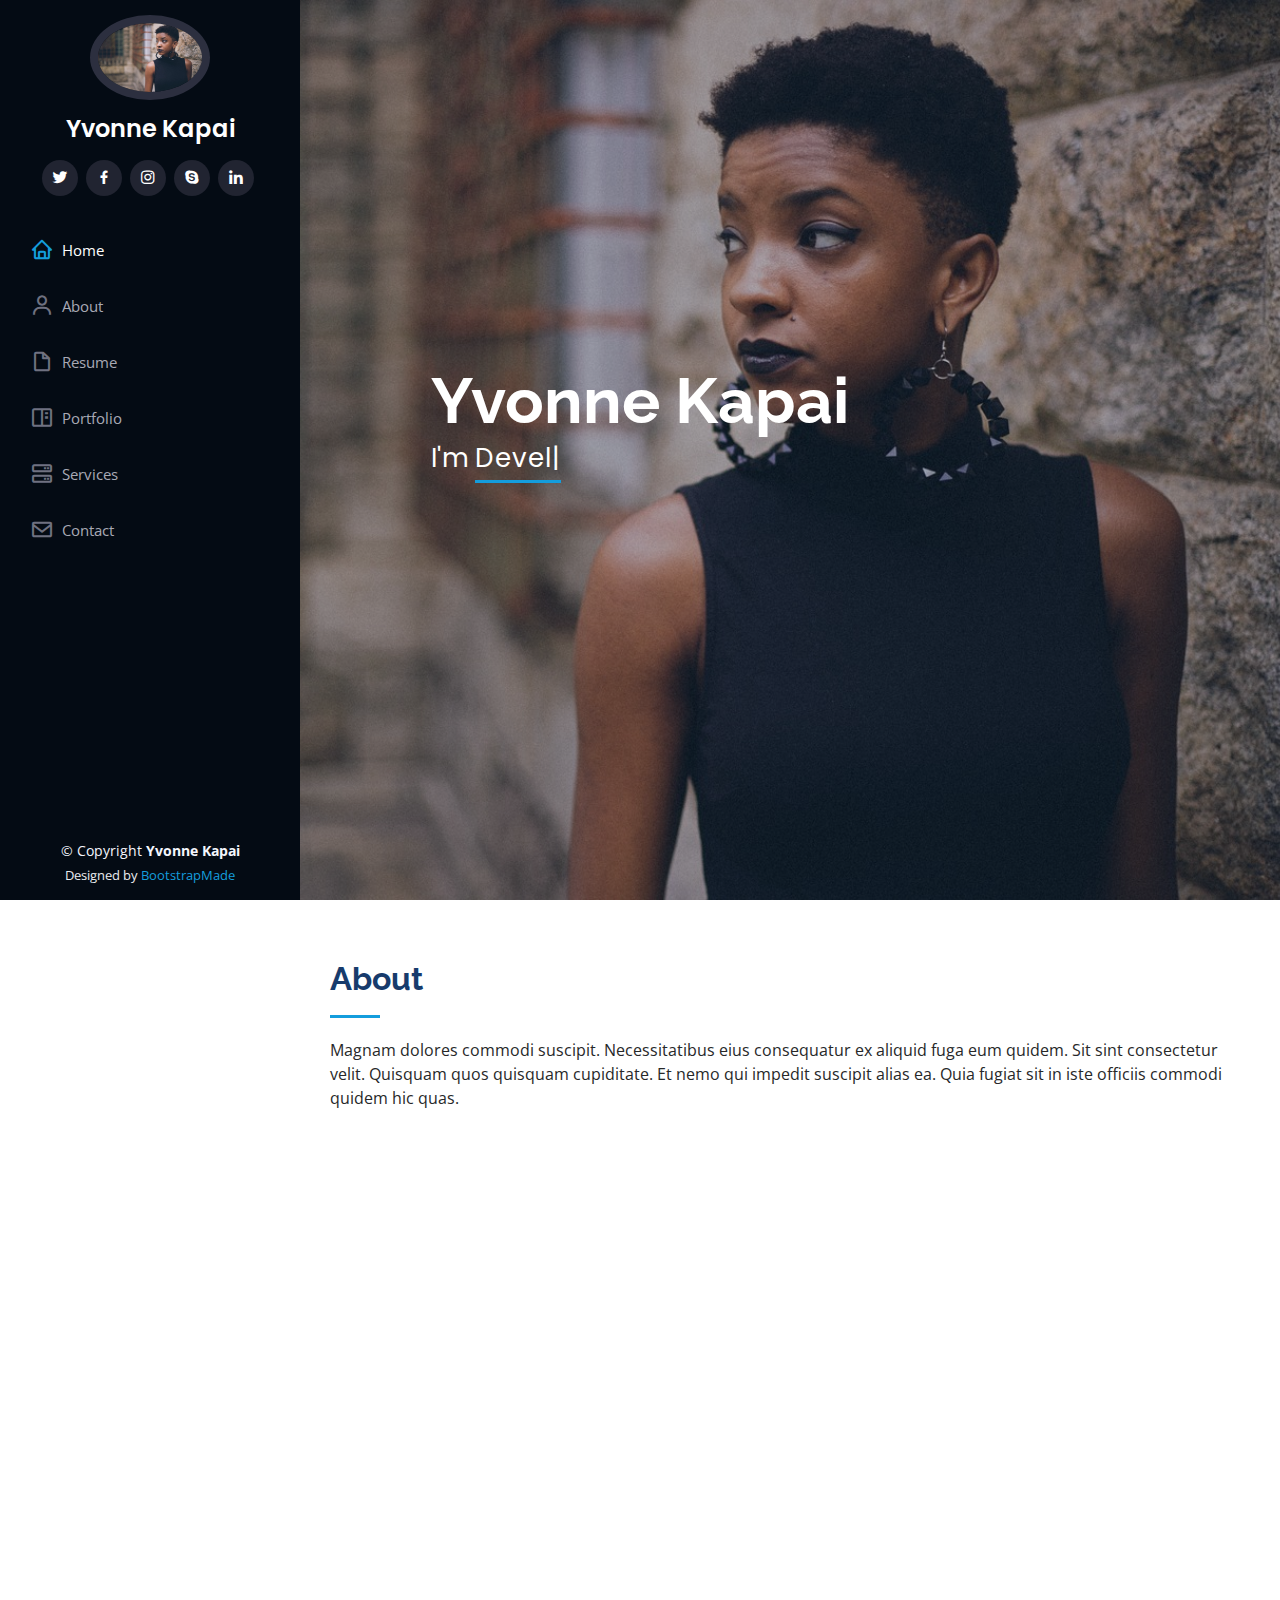
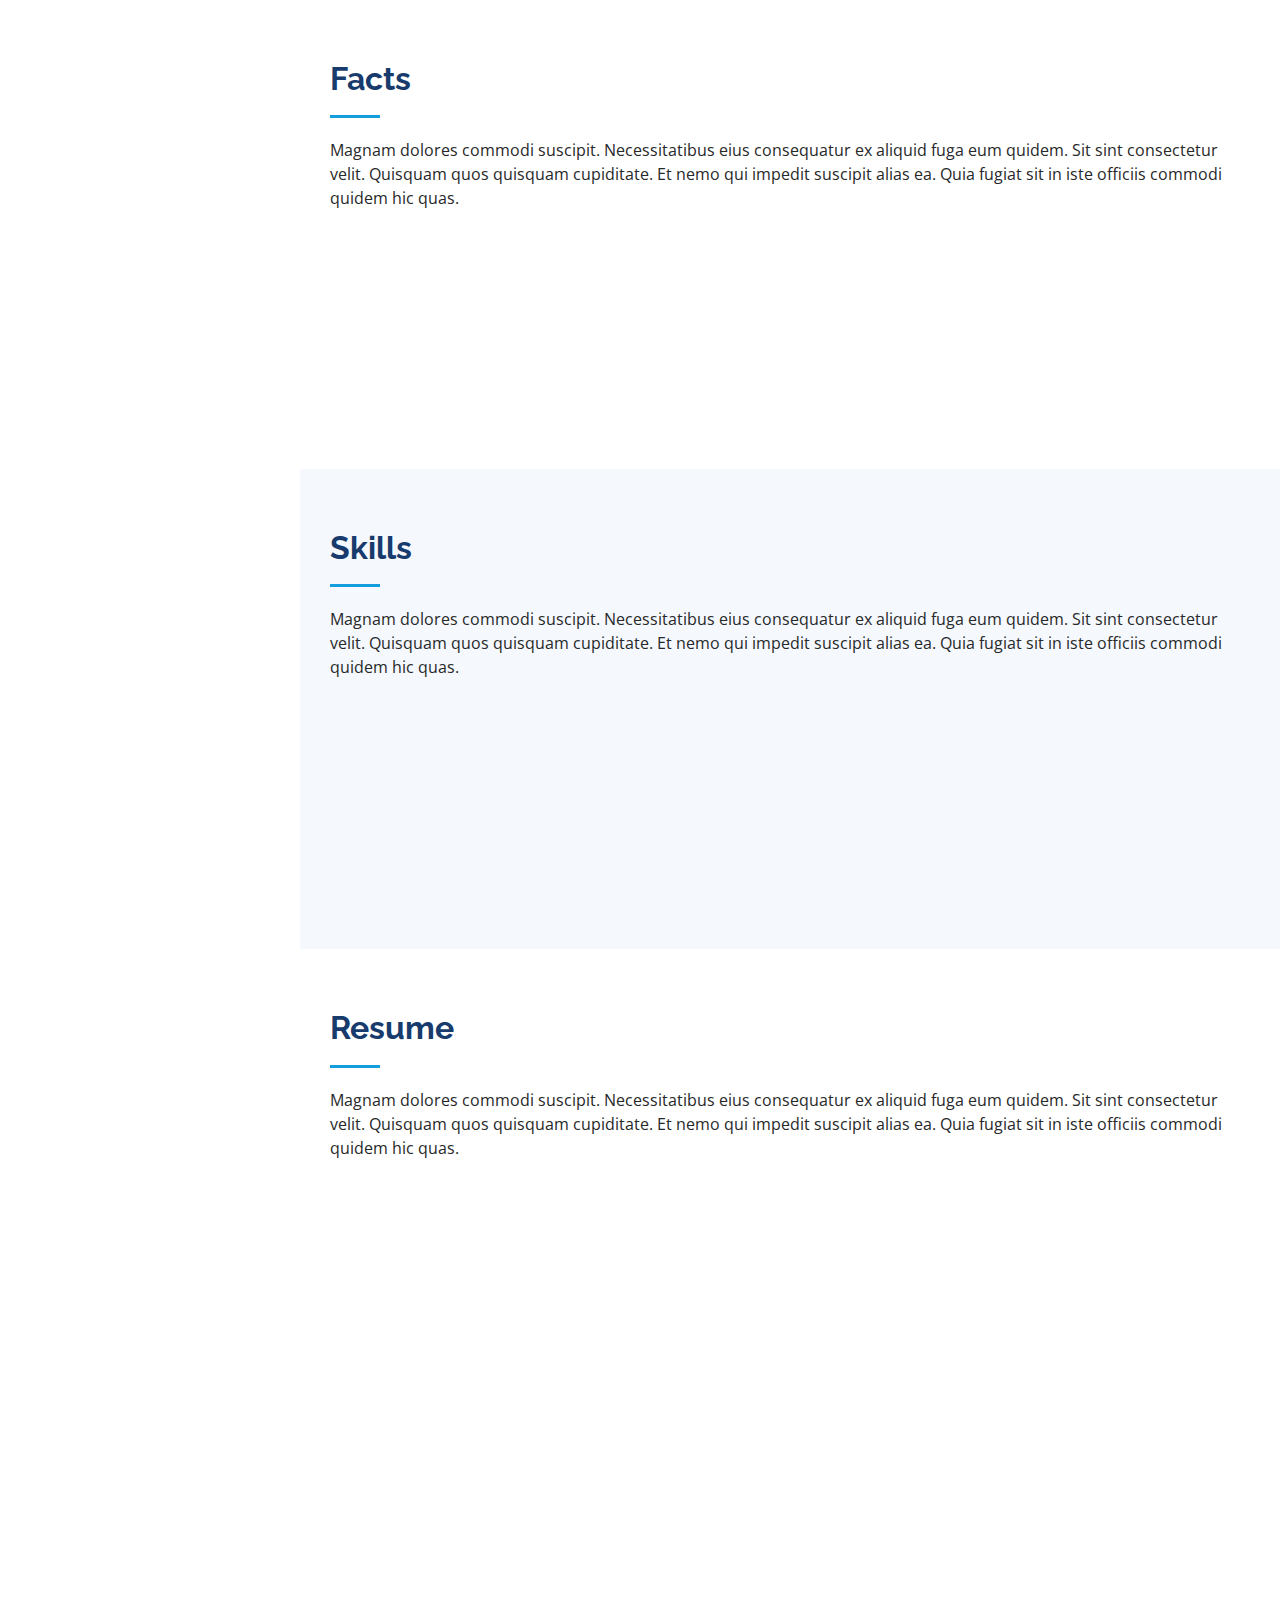
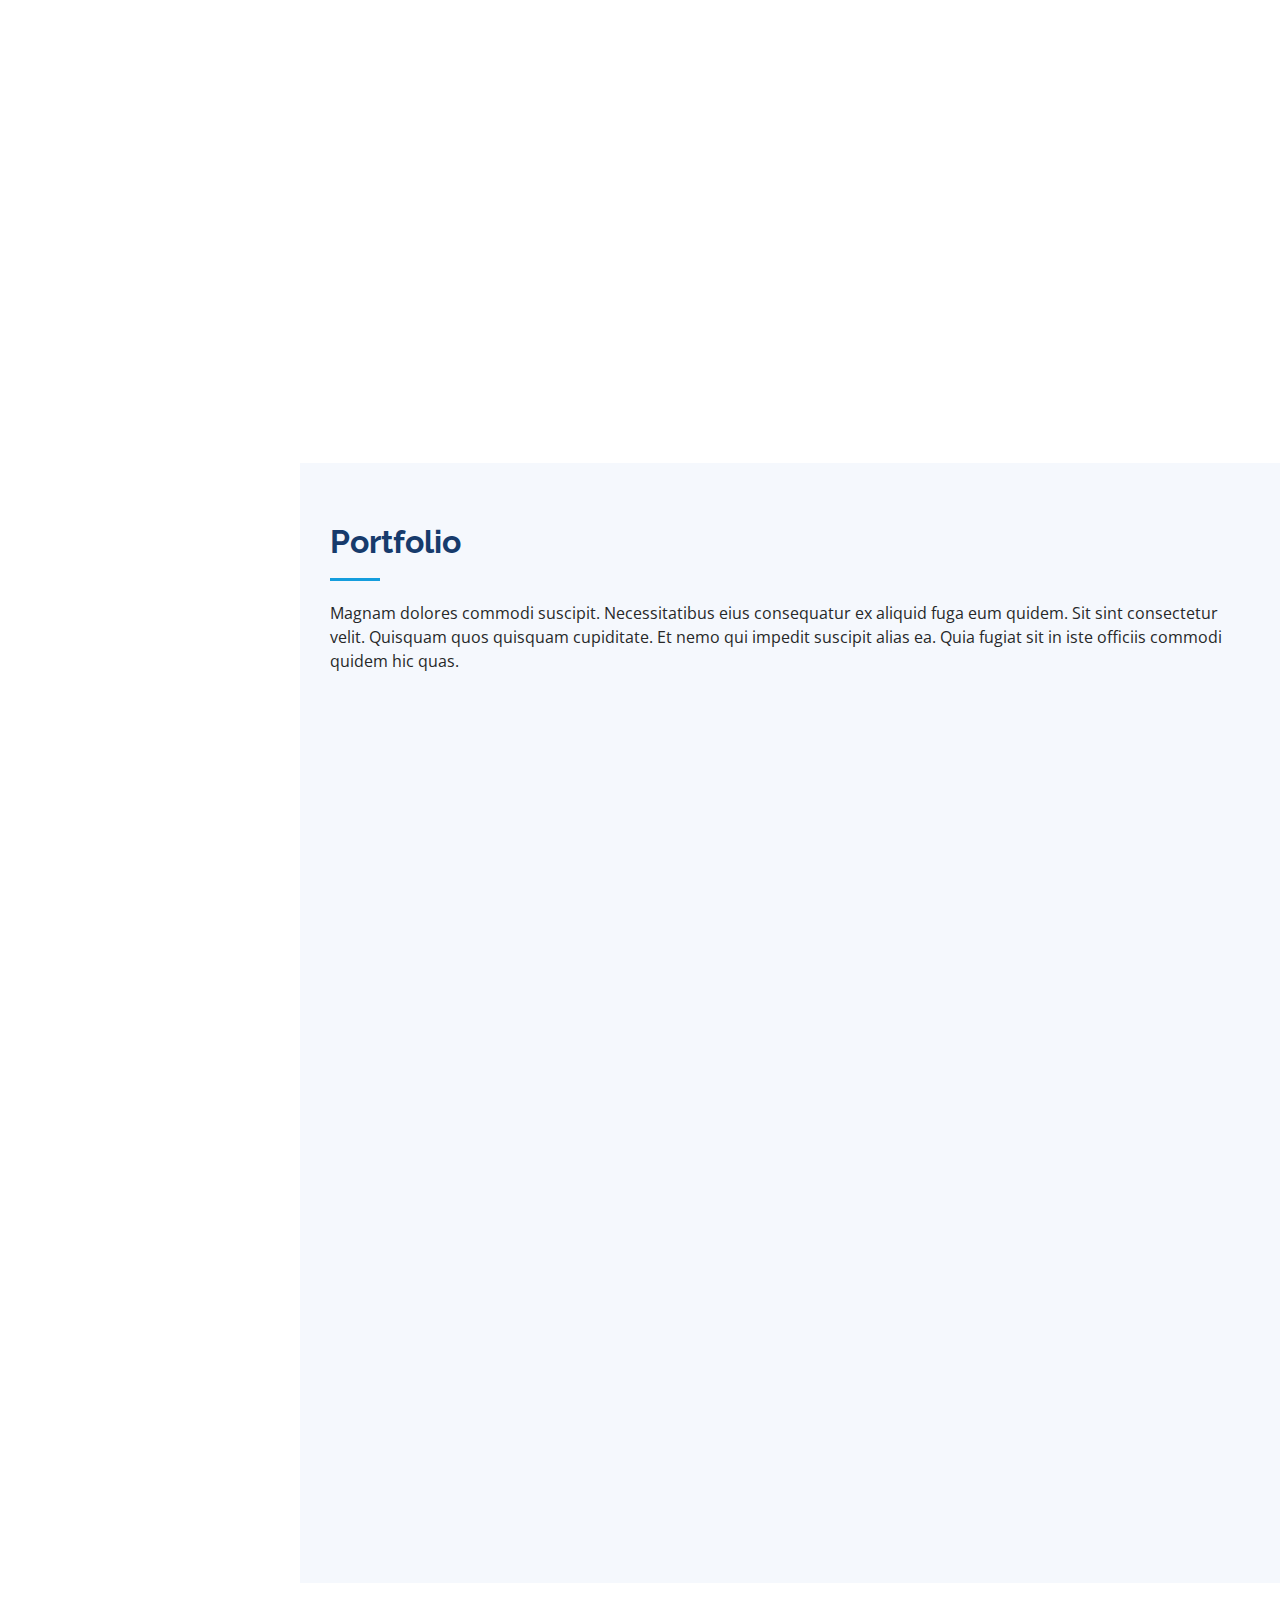
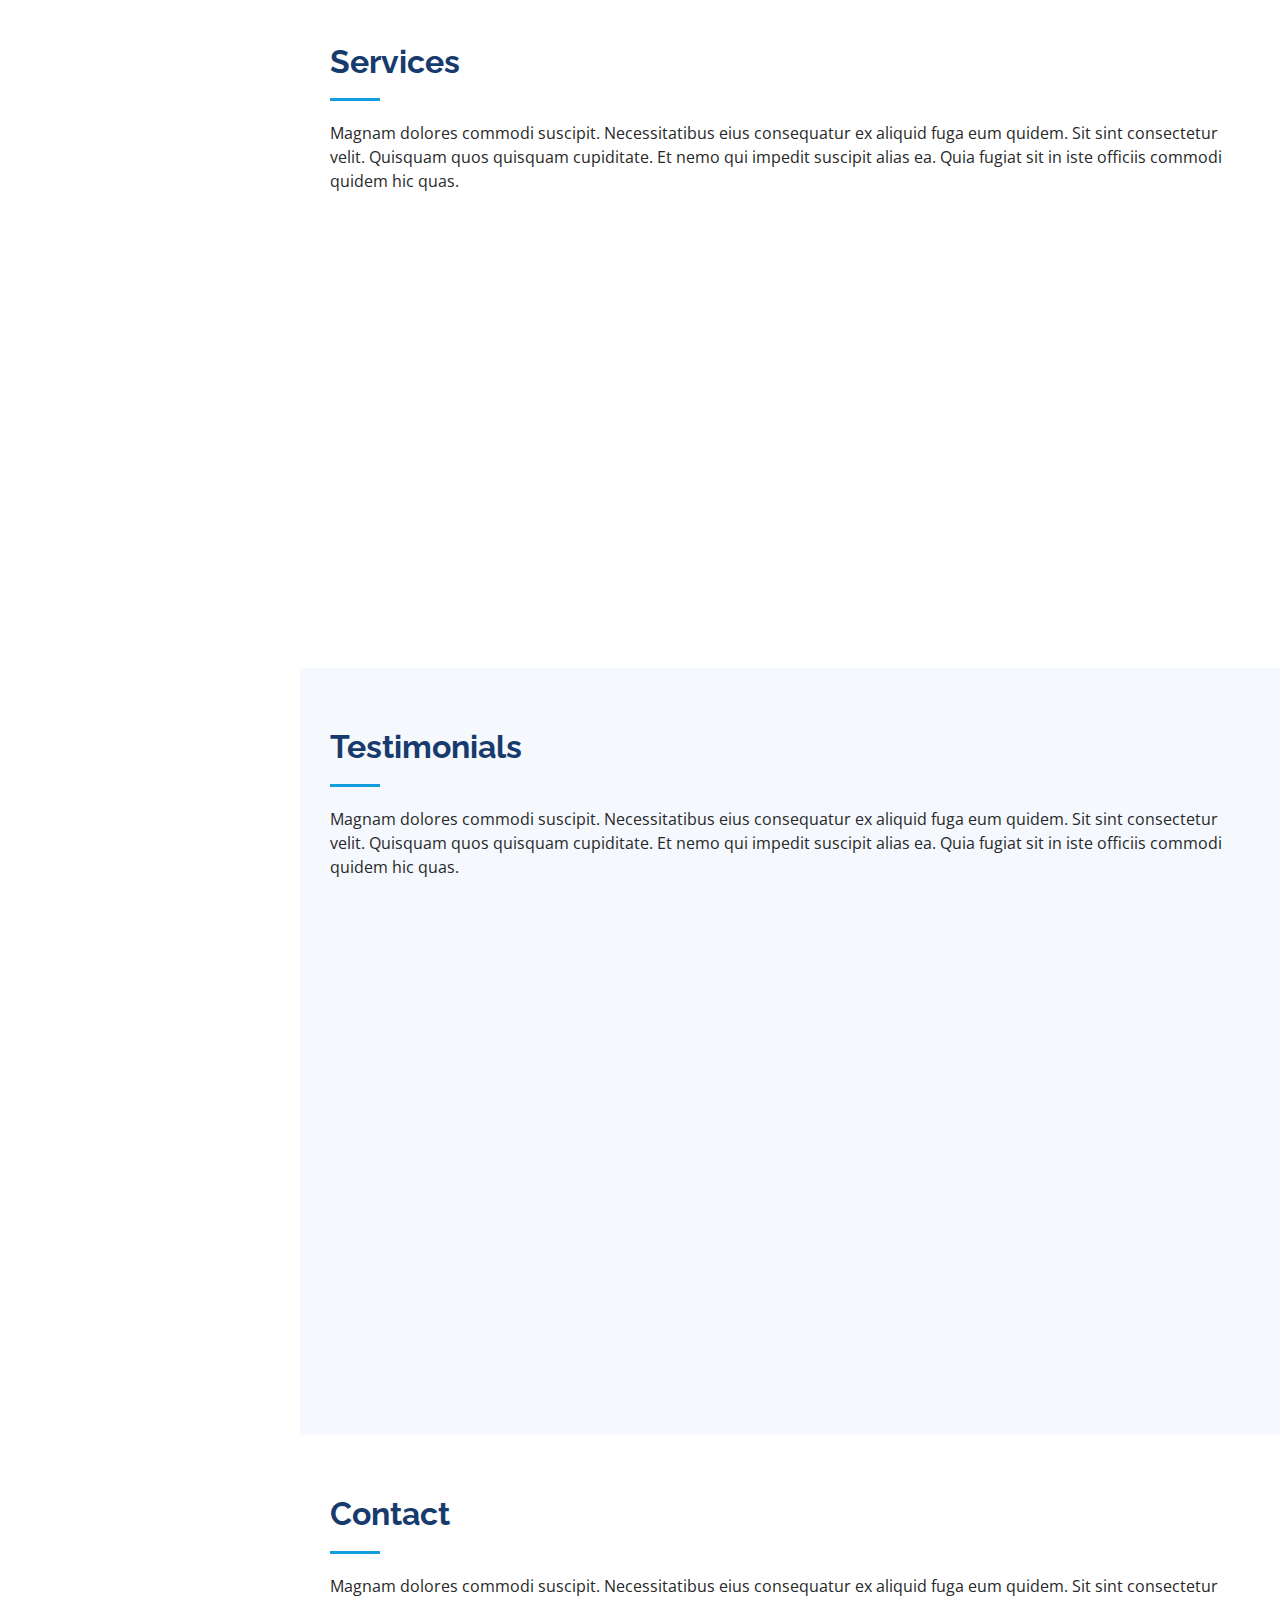
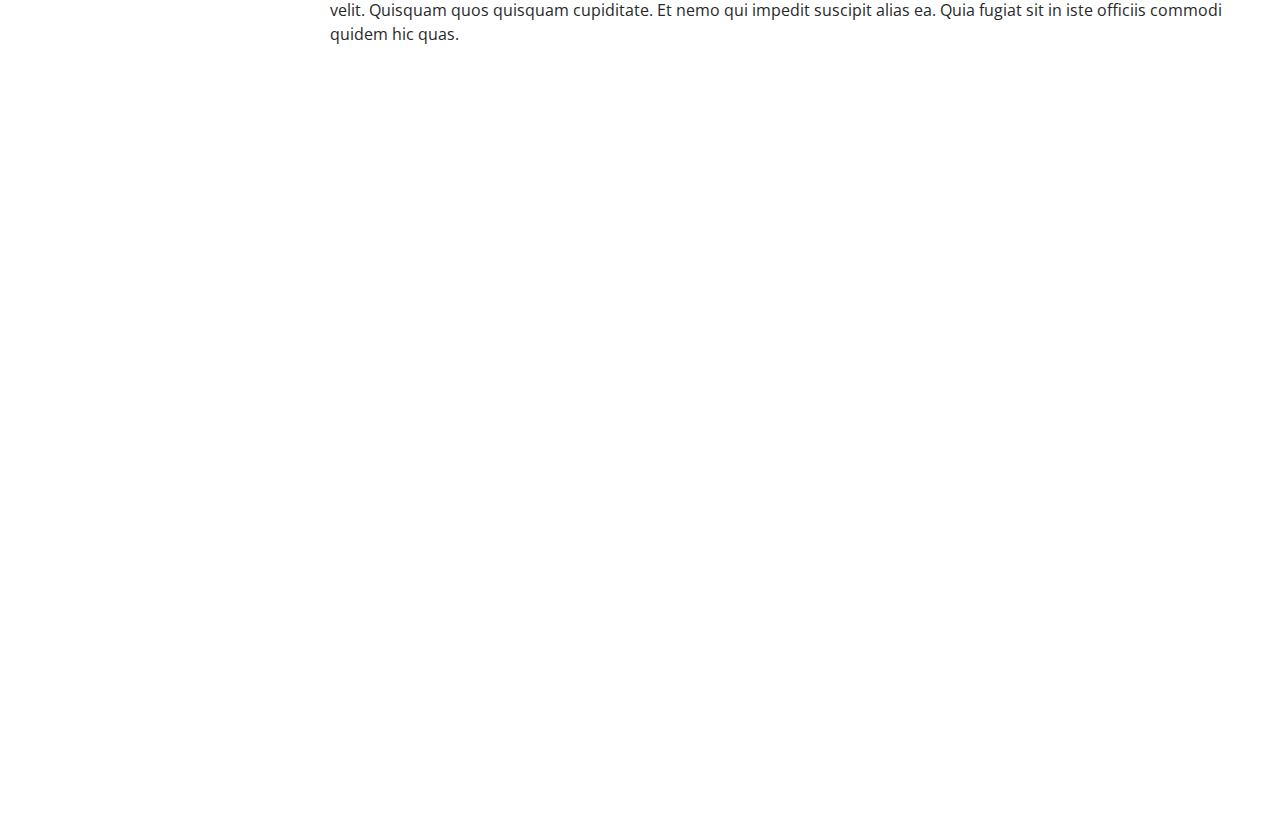
<file: index.html>
<!DOCTYPE html>
<html lang="en">

<head>
  <meta charset="utf-8">
  <meta content="width=device-width, initial-scale=1.0" name="viewport">

  <title>iPortfolio Bootstrap Template - Index</title>
  <meta content="" name="description">
  <meta content="" name="keywords">

  <!-- Favicons -->
  <link href="assets/img/favicon.png" rel="icon">
  <link href="assets/img/apple-touch-icon.png" rel="apple-touch-icon">

  <!-- Google Fonts -->
  <link href="https://fonts.googleapis.com/css?family=Open+Sans:300,300i,400,400i,600,600i,700,700i|Raleway:300,300i,400,400i,500,500i,600,600i,700,700i|Poppins:300,300i,400,400i,500,500i,600,600i,700,700i" rel="stylesheet">

  <!-- Vendor CSS Files -->
  <link href="assets/vendor/aos/aos.css" rel="stylesheet">
  <link href="assets/vendor/bootstrap/css/bootstrap.min.css" rel="stylesheet">
  <link href="assets/vendor/bootstrap-icons/bootstrap-icons.css" rel="stylesheet">
  <link href="assets/vendor/boxicons/css/boxicons.min.css" rel="stylesheet">
  <link href="assets/vendor/glightbox/css/glightbox.min.css" rel="stylesheet">
  <link href="assets/vendor/swiper/swiper-bundle.min.css" rel="stylesheet">

  <!-- Template Main CSS File -->
  <link href="assets/css/style.css" rel="stylesheet">

  <!-- =======================================================
  * Template Name: iPortfolio
  * Template URL: https://bootstrapmade.com/iportfolio-bootstrap-portfolio-websites-template/
  * Updated: Mar 17 2024 with Bootstrap v5.3.3
  * Author: BootstrapMade.com
  * License: https://bootstrapmade.com/license/
  ======================================================== -->
</head>

<body>

  <!-- ======= Mobile nav toggle button ======= -->
  <i class="bi bi-list mobile-nav-toggle d-xl-none"></i>

  <!-- ======= Header ======= -->
  <header id="header">
    <div class="d-flex flex-column">

      <div class="profile">
        <img src="assets/img/girl.jpg" alt="" class="img-fluid rounded-circle">
        <h1 class="text-light"><a href="index.html">Yvonne Kapai</a></h1>
        <div class="social-links mt-3 text-center">
          <a href="#" class="twitter"><i class="bx bxl-twitter"></i></a>
          <a href="#" class="facebook"><i class="bx bxl-facebook"></i></a>
          <a href="#" class="instagram"><i class="bx bxl-instagram"></i></a>
          <a href="#" class="google-plus"><i class="bx bxl-skype"></i></a>
          <a href="#" class="linkedin"><i class="bx bxl-linkedin"></i></a>
        </div>
      </div>

      <nav id="navbar" class="nav-menu navbar">
        <ul>
          <li><a href="#hero" class="nav-link scrollto active"><i class="bx bx-home"></i> <span>Home</span></a></li>
          <li><a href="#about" class="nav-link scrollto"><i class="bx bx-user"></i> <span>About</span></a></li>
          <li><a href="#resume" class="nav-link scrollto"><i class="bx bx-file-blank"></i> <span>Resume</span></a></li>
          <li><a href="#portfolio" class="nav-link scrollto"><i class="bx bx-book-content"></i> <span>Portfolio</span></a></li>
          <li><a href="#services" class="nav-link scrollto"><i class="bx bx-server"></i> <span>Services</span></a></li>
          <li><a href="#contact" class="nav-link scrollto"><i class="bx bx-envelope"></i> <span>Contact</span></a></li>
        </ul>
      </nav><!-- .nav-menu -->
    </div>
  </header><!-- End Header -->

  <!-- ======= Hero Section ======= -->
  <section id="hero" class="d-flex flex-column justify-content-center align-items-center">
    <div class="hero-container" data-aos="fade-in">
      <h1>Yvonne Kapai</h1>
      <p>I'm <span class="typed" data-typed-items=" Developer, Freelancer, Photographer"></span></p>

    </div>
  </section><!-- End Hero -->

  <main id="main">


    <!-- ======= About Section ======= -->
    <section id="about" class="about">
      <div class="container">

        <div class="section-title">
          <h2>About</h2>
          <p>Magnam dolores commodi suscipit. Necessitatibus eius consequatur ex aliquid fuga eum quidem. Sit sint consectetur velit. Quisquam quos quisquam cupiditate. Et nemo qui impedit suscipit alias ea. Quia fugiat sit in iste officiis commodi quidem hic quas.</p>
        </div>

        <div class="row">
          <div class="col-lg-4" data-aos="fade-right">
            <img src="assets/img/girl.jpg" class="img-fluid" alt="">
          </div>
          <div class="col-lg-8 pt-4 pt-lg-0 content" data-aos="fade-left">
            <h3>Web Developer.</h3>
            <p class="fst-italic">
              Lorem ipsum dolor sit amet, consectetur adipiscing elit, sed do eiusmod tempor incididunt ut labore et dolore
              magna aliqua.
            </p>
            <div class="row">
              <div class="col-lg-6">
                <ul>
                  <li><i class="bi bi-chevron-right"></i> <strong>Birthday:</strong> <span>3 November 1999</span></li>
                  <li><i class="bi bi-chevron-right"></i> <strong>Website:</strong> <span>www.example.com</span></li>
                  <li><i class="bi bi-chevron-right"></i> <strong>Phone:</strong> <span>+254 794 378 94</span></li>
                  <li><i class="bi bi-chevron-right"></i> <strong>City:</strong> <span>Nairobi,Kenya</span></li>
                </ul>
              </div>
              <div class="col-lg-6">
                <ul>
                  <li><i class="bi bi-chevron-right"></i> <strong>Age:</strong> <span>24</span></li>
                  <li><i class="bi bi-chevron-right"></i> <strong>Degree:</strong> <span>Master</span></li>
                  <li><i class="bi bi-chevron-right"></i> <strong>Email:</strong> <span>yvonnekapai9@gmail.com</span></li>
                  <li><i class="bi bi-chevron-right"></i> <strong>Web Developer:</strong> <span>Available</span></li>
                </ul>
              </div>
            </div>
            <p>
              Officiis eligendi itaque labore et dolorum mollitia officiis optio vero. Quisquam sunt adipisci omnis et ut. Nulla accusantium dolor incidunt officia tempore. Et eius omnis.
              Cupiditate ut dicta maxime officiis quidem quia. Sed et consectetur qui quia repellendus itaque neque. Aliquid amet quidem ut quaerat cupiditate. Ab et eum qui repellendus omnis culpa magni laudantium dolores.
            </p>
          </div>
        </div>

      </div>
    </section><!-- End About Section -->

    <!-- ======= Facts Section ======= -->
    <section id="facts" class="facts">
      <div class="container">

        <div class="section-title">
          <h2>Facts</h2>
          <p>Magnam dolores commodi suscipit. Necessitatibus eius consequatur ex aliquid fuga eum quidem. Sit sint consectetur velit. Quisquam quos quisquam cupiditate. Et nemo qui impedit suscipit alias ea. Quia fugiat sit in iste officiis commodi quidem hic quas.</p>
        </div>

        <div class="row no-gutters">

          <div class="col-lg-3 col-md-6 d-md-flex align-items-md-stretch" data-aos="fade-up">
            <div class="count-box">
              <i class="bi bi-emoji-smile"></i>
              <span data-purecounter-start="0" data-purecounter-end="232" data-purecounter-duration="1" class="purecounter"></span>
              <p><strong>Happy Clients</strong> consequuntur quae</p>
            </div>
          </div>

          <div class="col-lg-3 col-md-6 d-md-flex align-items-md-stretch" data-aos="fade-up" data-aos-delay="100">
            <div class="count-box">
              <i class="bi bi-journal-richtext"></i>
              <span data-purecounter-start="0" data-purecounter-end="521" data-purecounter-duration="1" class="purecounter"></span>
              <p><strong>Projects</strong> adipisci atque cum quia aut</p>
            </div>
          </div>

          <div class="col-lg-3 col-md-6 d-md-flex align-items-md-stretch" data-aos="fade-up" data-aos-delay="200">
            <div class="count-box">
              <i class="bi bi-headset"></i>
              <span data-purecounter-start="0" data-purecounter-end="1453" data-purecounter-duration="1" class="purecounter"></span>
              <p><strong>Hours Of Support</strong> aut commodi quaerat</p>
            </div>
          </div>

          <div class="col-lg-3 col-md-6 d-md-flex align-items-md-stretch" data-aos="fade-up" data-aos-delay="300">
            <div class="count-box">
              <i class="bi bi-people"></i>
              <span data-purecounter-start="0" data-purecounter-end="32" data-purecounter-duration="1" class="purecounter"></span>
              <p><strong>Hard Workers</strong> rerum asperiores dolor</p>
            </div>
          </div>

        </div>

      </div>
    </section><!-- End Facts Section -->

    <!-- ======= Skills Section ======= -->
    <section id="skills" class="skills section-bg">
      <div class="container">

        <div class="section-title">
          <h2>Skills</h2>
          <p>Magnam dolores commodi suscipit. Necessitatibus eius consequatur ex aliquid fuga eum quidem. Sit sint consectetur velit. Quisquam quos quisquam cupiditate. Et nemo qui impedit suscipit alias ea. Quia fugiat sit in iste officiis commodi quidem hic quas.</p>
        </div>

        <div class="row skills-content">

          <div class="col-lg-6" data-aos="fade-up">

            <div class="progress">
              <span class="skill">HTML <i class="val">100%</i></span>
              <div class="progress-bar-wrap">
                <div class="progress-bar" role="progressbar" aria-valuenow="100" aria-valuemin="0" aria-valuemax="100"></div>
              </div>
            </div>

            <div class="progress">
              <span class="skill">CSS <i class="val">90%</i></span>
              <div class="progress-bar-wrap">
                <div class="progress-bar" role="progressbar" aria-valuenow="90" aria-valuemin="0" aria-valuemax="100"></div>
              </div>
            </div>

            <div class="progress">
              <span class="skill">JavaScript <i class="val">75%</i></span>
              <div class="progress-bar-wrap">
                <div class="progress-bar" role="progressbar" aria-valuenow="75" aria-valuemin="0" aria-valuemax="100"></div>
              </div>
            </div>

          </div>

          <div class="col-lg-6" data-aos="fade-up" data-aos-delay="100">



            <div class="progress">
              <span class="skill">WordPress/CMS <i class="val">90%</i></span>
              <div class="progress-bar-wrap">
                <div class="progress-bar" role="progressbar" aria-valuenow="90" aria-valuemin="0" aria-valuemax="100"></div>
              </div>
            </div>

            <div class="progress">
              <span class="skill">Photoshop <i class="val">55%</i></span>
              <div class="progress-bar-wrap">
                <div class="progress-bar" role="progressbar" aria-valuenow="55" aria-valuemin="0" aria-valuemax="100"></div>
              </div>
            </div>

          </div>

        </div>

      </div>
    </section><!-- End Skills Section -->

    <!-- ======= Resume Section ======= -->
    <section id="resume" class="resume">
      <div class="container">

        <div class="section-title">
          <h2>Resume</h2>
          <p>Magnam dolores commodi suscipit. Necessitatibus eius consequatur ex aliquid fuga eum quidem. Sit sint consectetur velit. Quisquam quos quisquam cupiditate. Et nemo qui impedit suscipit alias ea. Quia fugiat sit in iste officiis commodi quidem hic quas.</p>
        </div>

        <div class="row">
          <div class="col-lg-6" data-aos="fade-up">
            <h3 class="resume-title">Summary</h3>
            <div class="resume-item pb-0">
              <h4>Yvonne Kapai</h4>
              <p><em>Innovative and deadline-driven Web Developer with 3+ years of experience designing and developing user-centered digital/print marketing material from initial concept to final, polished deliverable.</em></p>
              <ul>
                <li>Nairobi,Kenya</li>
                <li>(123) 456-7891</li>
                <li>yvonnekapai9@gmail.com</li>
              </ul>
            </div>

            <h3 class="resume-title">Education</h3>
            <div class="resume-item">
              <h4>Diploma in Flight Operations</h4>
              <h5>2021-2022</h5>
              <p><em>East African School Of Aviation-College in Nairobi,Kenya</em></p>
              <p>Qui deserunt veniam. Et sed aliquam labore tempore sed quisquam iusto autem sit. Ea vero voluptatum qui ut dignissimos deleniti nerada porti sand markend</p>
            </div>
            <div class="resume-item">
              <h4>Web Developer</h4>
              <h5>2024-2025</h5>
              <p><em>Emobilis Technology Training Institute</em></p>
              <p>Quia nobis sequi est occaecati aut. Repudiandae et iusto quae reiciendis et quis Eius vel ratione eius unde vitae rerum voluptates asperiores voluptatem Earum molestiae consequatur neque etlon sader mart dila</p>
            </div>
          </div>
          <div class="col-lg-6" data-aos="fade-up" data-aos-delay="100">
            <h3 class="resume-title">Professional Experience</h3>
            <div class="resume-item">
              <h4>Web Developer</h4>
              <h5>2024-2025</h5>
              <ul>
                <li>Developing websites</li>
              </ul>
            </div>

          </div>
        </div>

      </div>
    </section><!-- End Resume Section -->

    <!-- ======= Portfolio Section ======= -->
    <section id="portfolio" class="portfolio section-bg">
      <div class="container">

        <div class="section-title">
          <h2>Portfolio</h2>
          <p>Magnam dolores commodi suscipit. Necessitatibus eius consequatur ex aliquid fuga eum quidem. Sit sint consectetur velit. Quisquam quos quisquam cupiditate. Et nemo qui impedit suscipit alias ea. Quia fugiat sit in iste officiis commodi quidem hic quas.</p>
        </div>

        <div class="row" data-aos="fade-up">
          <div class="col-lg-12 d-flex justify-content-center">
            <ul id="portfolio-flters">
              <li data-filter="*" class="filter-active">All</li>
              <li data-filter=".filter-app">App</li>
              <li data-filter=".filter-card">Card</li>
              <li data-filter=".filter-web">Web</li>
            </ul>
          </div>
        </div>

        <div class="row portfolio-container" data-aos="fade-up" data-aos-delay="100">

          <div class="col-lg-4 col-md-6 portfolio-item filter-app">
            <div class="portfolio-wrap">
              <img src="assets/img/portfolio/portfolio-1.jpg" class="img-fluid" alt="">
              <div class="portfolio-links">
                <a href="assets/img/portfolio/portfolio-1.jpg" data-gallery="portfolioGallery" class="portfolio-lightbox" title="App 1"><i class="bx bx-plus"></i></a>
                <a href="portfolio-details.html" title="More Details"><i class="bx bx-link"></i></a>
              </div>
            </div>
          </div>



          <div class="col-lg-4 col-md-6 portfolio-item filter-app">
            <div class="portfolio-wrap">
              <img src="assets/img/portfolio/portfolio-3.jpg" class="img-fluid" alt="">
              <div class="portfolio-links">
                <a href="assets/img/portfolio/portfolio-3.jpg" data-gallery="portfolioGallery" class="portfolio-lightbox" title="App 2"><i class="bx bx-plus"></i></a>
                <a href="portfolio-details.html" title="More Details"><i class="bx bx-link"></i></a>
              </div>
            </div>
          </div>

          <div class="col-lg-4 col-md-6 portfolio-item filter-card">
            <div class="portfolio-wrap">
              <img src="assets/img/portfolio/portfolio-4.jpg" class="img-fluid" alt="">
              <div class="portfolio-links">
                <a href="assets/img/portfolio/portfolio-4.jpg" data-gallery="portfolioGallery" class="portfolio-lightbox" title="Card 2"><i class="bx bx-plus"></i></a>
                <a href="portfolio-details.html" title="More Details"><i class="bx bx-link"></i></a>
              </div>
            </div>
          </div>

          <div class="col-lg-4 col-md-6 portfolio-item filter-web">
            <div class="portfolio-wrap">
              <img src="assets/img/portfolio/portfolio-5.jpg" class="img-fluid" alt="">
              <div class="portfolio-links">
                <a href="assets/img/portfolio/portfolio-5.jpg" data-gallery="portfolioGallery" class="portfolio-lightbox" title="Web 2"><i class="bx bx-plus"></i></a>
                <a href="portfolio-details.html" title="More Details"><i class="bx bx-link"></i></a>
              </div>
            </div>
          </div>

          <div class="col-lg-4 col-md-6 portfolio-item filter-app">
            <div class="portfolio-wrap">
              <img src="assets/img/portfolio/portfolio-6.jpg" class="img-fluid" alt="">
              <div class="portfolio-links">
                <a href="assets/img/portfolio/portfolio-6.jpg" data-gallery="portfolioGallery" class="portfolio-lightbox" title="App 3"><i class="bx bx-plus"></i></a>
                <a href="portfolio-details.html" title="More Details"><i class="bx bx-link"></i></a>
              </div>
            </div>
          </div>

          <div class="col-lg-4 col-md-6 portfolio-item filter-card">
            <div class="portfolio-wrap">
              <img src="assets/img/portfolio/portfolio-7.jpg" class="img-fluid" alt="">
              <div class="portfolio-links">
                <a href="assets/img/portfolio/portfolio-7.jpg" data-gallery="portfolioGallery" class="portfolio-lightbox" title="Card 1"><i class="bx bx-plus"></i></a>
                <a href="portfolio-details.html" title="More Details"><i class="bx bx-link"></i></a>
              </div>
            </div>
          </div>

          <div class="col-lg-4 col-md-6 portfolio-item filter-card">
            <div class="portfolio-wrap">
              <img src="assets/img/portfolio/portfolio-8.jpg" class="img-fluid" alt="">
              <div class="portfolio-links">
                <a href="assets/img/portfolio/portfolio-8.jpg" data-gallery="portfolioGallery" class="portfolio-lightbox" title="Card 3"><i class="bx bx-plus"></i></a>
                <a href="portfolio-details.html" title="More Details"><i class="bx bx-link"></i></a>
              </div>
            </div>
          </div>

          <div class="col-lg-4 col-md-6 portfolio-item filter-web">
            <div class="portfolio-wrap">
              <img src="assets/img/portfolio/portfolio-9.jpg" class="img-fluid" alt="">
              <div class="portfolio-links">
                <a href="assets/img/portfolio/portfolio-9.jpg" data-gallery="portfolioGallery" class="portfolio-lightbox" title="Web 3"><i class="bx bx-plus"></i></a>
                <a href="portfolio-details.html" title="More Details"><i class="bx bx-link"></i></a>
              </div>
            </div>
          </div>

        </div>

      </div>
    </section><!-- End Portfolio Section -->

    <!-- ======= Services Section ======= -->
    <section id="services" class="services">
      <div class="container">

        <div class="section-title">
          <h2>Services</h2>
          <p>Magnam dolores commodi suscipit. Necessitatibus eius consequatur ex aliquid fuga eum quidem. Sit sint consectetur velit. Quisquam quos quisquam cupiditate. Et nemo qui impedit suscipit alias ea. Quia fugiat sit in iste officiis commodi quidem hic quas.</p>
        </div>

        <div class="row">
          <div class="col-lg-4 col-md-6 icon-box" data-aos="fade-up">
            <div class="icon"><i class="bi bi-briefcase"></i></div>
            <h4 class="title"><a href="">Lorem Ipsum</a></h4>
            <p class="description">Voluptatum deleniti atque corrupti quos dolores et quas molestias excepturi sint occaecati cupiditate non provident</p>
          </div>
          <div class="col-lg-4 col-md-6 icon-box" data-aos="fade-up" data-aos-delay="100">
            <div class="icon"><i class="bi bi-card-checklist"></i></div>
            <h4 class="title"><a href="">Dolor Sitema</a></h4>
            <p class="description">Minim veniam, quis nostrud exercitation ullamco laboris nisi ut aliquip ex ea commodo consequat tarad limino ata</p>
          </div>
          <div class="col-lg-4 col-md-6 icon-box" data-aos="fade-up" data-aos-delay="200">
            <div class="icon"><i class="bi bi-bar-chart"></i></div>
            <h4 class="title"><a href="">Sed ut perspiciatis</a></h4>
            <p class="description">Duis aute irure dolor in reprehenderit in voluptate velit esse cillum dolore eu fugiat nulla pariatur</p>
          </div>
          <div class="col-lg-4 col-md-6 icon-box" data-aos="fade-up" data-aos-delay="300">
            <div class="icon"><i class="bi bi-binoculars"></i></div>
            <h4 class="title"><a href="">Magni Dolores</a></h4>
            <p class="description">Excepteur sint occaecat cupidatat non proident, sunt in culpa qui officia deserunt mollit anim id est laborum</p>
          </div>
          <div class="col-lg-4 col-md-6 icon-box" data-aos="fade-up" data-aos-delay="400">
            <div class="icon"><i class="bi bi-brightness-high"></i></div>
            <h4 class="title"><a href="">Nemo Enim</a></h4>
            <p class="description">At vero eos et accusamus et iusto odio dignissimos ducimus qui blanditiis praesentium voluptatum deleniti atque</p>
          </div>
          <div class="col-lg-4 col-md-6 icon-box" data-aos="fade-up" data-aos-delay="500">
            <div class="icon"><i class="bi bi-calendar4-week"></i></div>
            <h4 class="title"><a href="">Eiusmod Tempor</a></h4>
            <p class="description">Et harum quidem rerum facilis est et expedita distinctio. Nam libero tempore, cum soluta nobis est eligendi</p>
          </div>
        </div>

      </div>
    </section><!-- End Services Section -->

    <!-- ======= Testimonials Section ======= -->
    <section id="testimonials" class="testimonials section-bg">
      <div class="container">

        <div class="section-title">
          <h2>Testimonials</h2>
          <p>Magnam dolores commodi suscipit. Necessitatibus eius consequatur ex aliquid fuga eum quidem. Sit sint consectetur velit. Quisquam quos quisquam cupiditate. Et nemo qui impedit suscipit alias ea. Quia fugiat sit in iste officiis commodi quidem hic quas.</p>
        </div>

        <div class="testimonials-slider swiper" data-aos="fade-up" data-aos-delay="100">
          <div class="swiper-wrapper">

            <div class="swiper-slide">
              <div class="testimonial-item" data-aos="fade-up">
                <p>
                  <i class="bx bxs-quote-alt-left quote-icon-left"></i>
                  Proin iaculis purus consequat sem cure digni ssim donec porttitora entum suscipit rhoncus. Accusantium quam, ultricies eget id, aliquam eget nibh et. Maecen aliquam, risus at semper.
                  <i class="bx bxs-quote-alt-right quote-icon-right"></i>
                </p>
                <img src="assets/img/testimonials/testimonials-1.jpg" class="testimonial-img" alt="">
                <h3>Saul Goodman</h3>
                <h4>Ceo &amp; Founder</h4>
              </div>
            </div><!-- End testimonial item -->

            <div class="swiper-slide">
              <div class="testimonial-item" data-aos="fade-up" data-aos-delay="100">
                <p>
                  <i class="bx bxs-quote-alt-left quote-icon-left"></i>
                  Export tempor illum tamen malis malis eram quae irure esse labore quem cillum quid cillum eram malis quorum velit fore eram velit sunt aliqua noster fugiat irure amet legam anim culpa.
                  <i class="bx bxs-quote-alt-right quote-icon-right"></i>
                </p>
                <img src="assets/img/testimonials/testimonials-2.jpg" class="testimonial-img" alt="">
                <h3>Sara Wilsson</h3>
                <h4>Designer</h4>
              </div>
            </div><!-- End testimonial item -->

            <div class="swiper-slide">
              <div class="testimonial-item" data-aos="fade-up" data-aos-delay="200">
                <p>
                  <i class="bx bxs-quote-alt-left quote-icon-left"></i>
                  Enim nisi quem export duis labore cillum quae magna enim sint quorum nulla quem veniam duis minim tempor labore quem eram duis noster aute amet eram fore quis sint minim.
                  <i class="bx bxs-quote-alt-right quote-icon-right"></i>
                </p>
                <img src="assets/img/testimonials/testimonials-3.jpg" class="testimonial-img" alt="">
                <h3>Jena Karlis</h3>
                <h4>Store Owner</h4>
              </div>
            </div><!-- End testimonial item -->

            <div class="swiper-slide">
              <div class="testimonial-item" data-aos="fade-up" data-aos-delay="300">
                <p>
                  <i class="bx bxs-quote-alt-left quote-icon-left"></i>
                  Fugiat enim eram quae cillum dolore dolor amet nulla culpa multos export minim fugiat minim velit minim dolor enim duis veniam ipsum anim magna sunt elit fore quem dolore labore illum veniam.
                  <i class="bx bxs-quote-alt-right quote-icon-right"></i>
                </p>
                <img src="assets/img/testimonials/testimonials-4.jpg" class="testimonial-img" alt="">
                <h3>Matt Brandon</h3>
                <h4>Freelancer</h4>
              </div>
            </div><!-- End testimonial item -->

            <div class="swiper-slide">
              <div class="testimonial-item" data-aos="fade-up" data-aos-delay="400">
                <p>
                  <i class="bx bxs-quote-alt-left quote-icon-left"></i>
                  Quis quorum aliqua sint quem legam fore sunt eram irure aliqua veniam tempor noster veniam enim culpa labore duis sunt culpa nulla illum cillum fugiat legam esse veniam culpa fore nisi cillum quid.
                  <i class="bx bxs-quote-alt-right quote-icon-right"></i>
                </p>
                <img src="assets/img/testimonials/testimonials-5.jpg" class="testimonial-img" alt="">
                <h3>John Larson</h3>
                <h4>Entrepreneur</h4>
              </div>
            </div><!-- End testimonial item -->

          </div>
          <div class="swiper-pagination"></div>
        </div>

      </div>
    </section><!-- End Testimonials Section -->

    <!-- ======= Contact Section ======= -->
    <section id="contact" class="contact">
      <div class="container">

        <div class="section-title">
          <h2>Contact</h2>
          <p>Magnam dolores commodi suscipit. Necessitatibus eius consequatur ex aliquid fuga eum quidem. Sit sint consectetur velit. Quisquam quos quisquam cupiditate. Et nemo qui impedit suscipit alias ea. Quia fugiat sit in iste officiis commodi quidem hic quas.</p>
        </div>

        <div class="row" data-aos="fade-in">

          <div class="col-lg-5 d-flex align-items-stretch">
            <div class="info">
              <div class="address">
                <i class="bi bi-geo-alt"></i>
                <h4>Location:</h4>
                <p>Nairobi Kenya</p>
              </div>

              <div class="email">
                <i class="bi bi-envelope"></i>
                <h4>Email:</h4>
                <p>yvonnekapai9@gmail.com</p>
              </div>

              <div class="phone">
                <i class="bi bi-phone"></i>
                <h4>Call:</h4>
                <p>+254 794 378 394</p>
              </div>
              <iframe src="https://www.google.com/maps/embed?pb=!1m18!1m12!1m3!1d3879.7762124354035!2d36.79814977484094!3d-1.264806235602737!2m3!1f0!2f0!3f0!3m2!1i1024!2i768!4f13.1!3m3!1m2!1s0x182f1741d28f6777%3A0xc89ebb559b0da912!2seMobilis%20Technology%20Training%20Institute!5e1!3m2!1sen!2ske!4v1727685308322!5m2!1sen!2ske" width="400" height="300" style="border:0;" allowfullscreen="" loading="lazy" referrerpolicy="no-referrer-when-downgrade"></iframe>
            </div>

          </div>

          <div class="col-lg-7 mt-5 mt-lg-0 d-flex align-items-stretch">
            <form action="forms/contact.php" method="post" role="form" class="php-email-form">
              <div class="row">
                <div class="form-group col-md-6">
                  <label for="name">Your Name</label>
                  <input type="text" name="name" class="form-control" id="name" required>
                </div>
                <div class="form-group col-md-6">
                  <label for="name">Your Email</label>
                  <input type="email" class="form-control" name="email" id="email" required>
                </div>
              </div>
              <div class="form-group">
                <label for="name">Subject</label>
                <input type="text" class="form-control" name="subject" id="subject" required>
              </div>
              <div class="form-group">
                <label for="name">Message</label>
                <textarea class="form-control" name="message" rows="10" required></textarea>
              </div>
              <div class="my-3">
                <div class="loading">Loading</div>
                <div class="error-message"></div>
                <div class="sent-message">Your message has been sent. Thank you!</div>
              </div>
              <div class="text-center"><button type="submit">Send Message</button></div>
            </form>
          </div>

        </div>

      </div>
    </section><!-- End Contact Section -->

  </main><!-- End #main -->

  <!-- ======= Footer ======= -->
  <footer id="footer">
    <div class="container">
      <div class="copyright">
        &copy; Copyright <strong><span>Yvonne Kapai</span></strong>
      </div>
      <div class="credits">
        <!-- All the links in the footer should remain intact. -->
        <!-- You can delete the links only if you purchased the pro version. -->
        <!-- Licensing information: https://bootstrapmade.com/license/ -->
        <!-- Purchase the pro version with working PHP/AJAX contact form: https://bootstrapmade.com/iportfolio-bootstrap-portfolio-websites-template/ -->
        Designed by <a href="https://bootstrapmade.com/">BootstrapMade</a>
      </div>
    </div>
  </footer><!-- End  Footer -->

  <a href="#" class="back-to-top d-flex align-items-center justify-content-center"><i class="bi bi-arrow-up-short"></i></a>

  <!-- Vendor JS Files -->
  <script src="assets/vendor/purecounter/purecounter_vanilla.js"></script>
  <script src="assets/vendor/aos/aos.js"></script>
  <script src="assets/vendor/bootstrap/js/bootstrap.bundle.min.js"></script>
  <script src="assets/vendor/glightbox/js/glightbox.min.js"></script>
  <script src="assets/vendor/isotope-layout/isotope.pkgd.min.js"></script>
  <script src="assets/vendor/swiper/swiper-bundle.min.js"></script>
  <script src="assets/vendor/typed.js/typed.umd.js"></script>
  <script src="assets/vendor/waypoints/noframework.waypoints.js"></script>
  <script src="assets/vendor/php-email-form/validate.js"></script>

  <!-- Template Main JS File -->
  <script src="assets/js/main.js"></script>

</body>

</html>
</file>
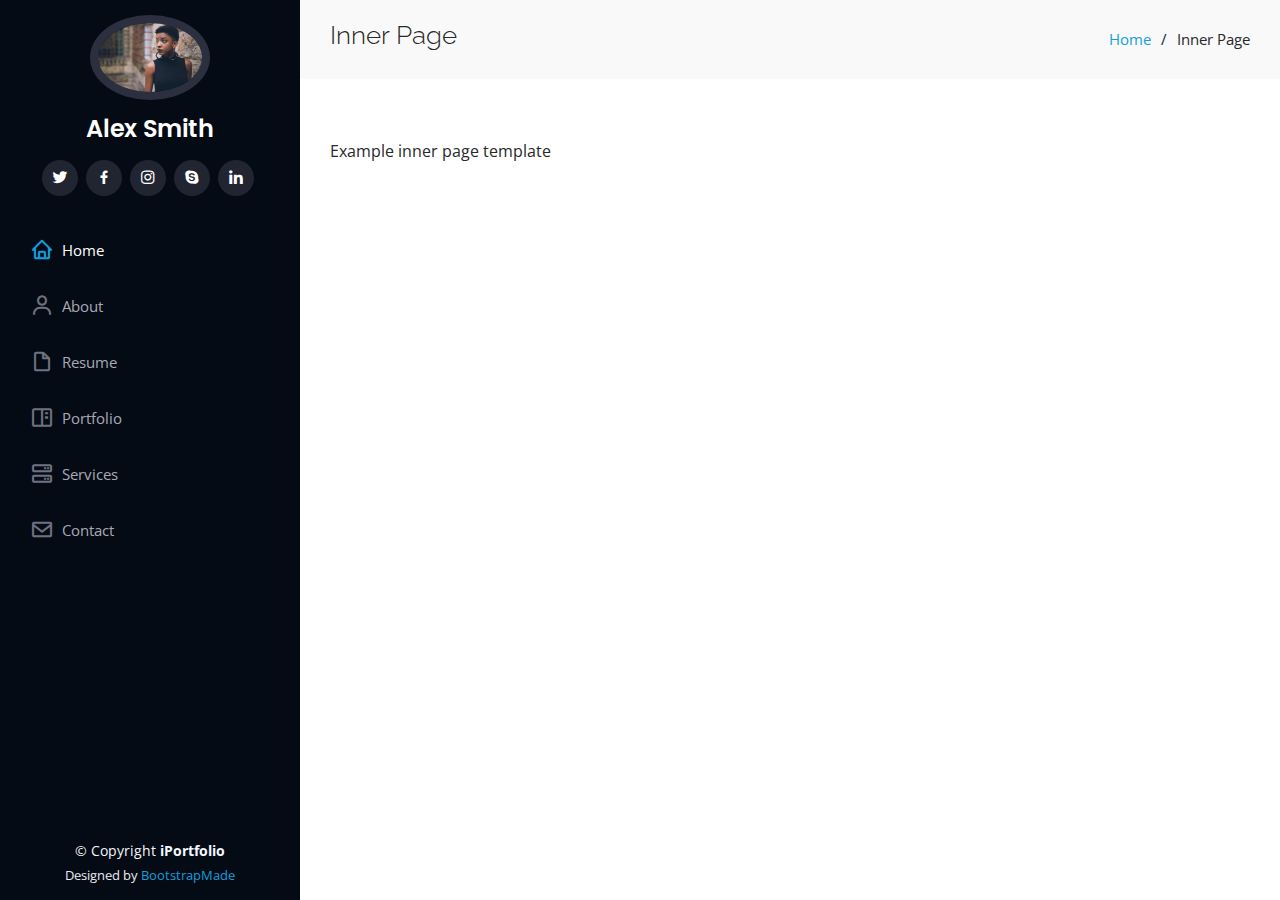
<file: inner-page.html>
<!DOCTYPE html>
<html lang="en">

<head>
  <meta charset="utf-8">
  <meta content="width=device-width, initial-scale=1.0" name="viewport">

  <title>Inner Page - iPortfolio Bootstrap Template</title>
  <meta content="" name="description">
  <meta content="" name="keywords">

  <!-- Favicons -->
  <link href="assets/img/favicon.png" rel="icon">
  <link href="assets/img/apple-touch-icon.png" rel="apple-touch-icon">

  <!-- Google Fonts -->
  <link href="https://fonts.googleapis.com/css?family=Open+Sans:300,300i,400,400i,600,600i,700,700i|Raleway:300,300i,400,400i,500,500i,600,600i,700,700i|Poppins:300,300i,400,400i,500,500i,600,600i,700,700i" rel="stylesheet">

  <!-- Vendor CSS Files -->
  <link href="assets/vendor/aos/aos.css" rel="stylesheet">
  <link href="assets/vendor/bootstrap/css/bootstrap.min.css" rel="stylesheet">
  <link href="assets/vendor/bootstrap-icons/bootstrap-icons.css" rel="stylesheet">
  <link href="assets/vendor/boxicons/css/boxicons.min.css" rel="stylesheet">
  <link href="assets/vendor/glightbox/css/glightbox.min.css" rel="stylesheet">
  <link href="assets/vendor/swiper/swiper-bundle.min.css" rel="stylesheet">

  <!-- Template Main CSS File -->
  <link href="assets/css/style.css" rel="stylesheet">

  <!-- =======================================================
  * Template Name: iPortfolio
  * Template URL: https://bootstrapmade.com/iportfolio-bootstrap-portfolio-websites-template/
  * Updated: Mar 17 2024 with Bootstrap v5.3.3
  * Author: BootstrapMade.com
  * License: https://bootstrapmade.com/license/
  ======================================================== -->
</head>

<body>

  <!-- ======= Mobile nav toggle button ======= -->
  <i class="bi bi-list mobile-nav-toggle d-xl-none"></i>

  <!-- ======= Header ======= -->
  <header id="header">
    <div class="d-flex flex-column">

      <div class="profile">
        <img src="assets/img/girl.jpg" alt="" class="img-fluid rounded-circle">
        <h1 class="text-light"><a href="index.html">Alex Smith</a></h1>
        <div class="social-links mt-3 text-center">
          <a href="#" class="twitter"><i class="bx bxl-twitter"></i></a>
          <a href="#" class="facebook"><i class="bx bxl-facebook"></i></a>
          <a href="#" class="instagram"><i class="bx bxl-instagram"></i></a>
          <a href="#" class="google-plus"><i class="bx bxl-skype"></i></a>
          <a href="#" class="linkedin"><i class="bx bxl-linkedin"></i></a>
        </div>
      </div>

      <nav id="navbar" class="nav-menu navbar">
        <ul>
          <li><a href="#hero" class="nav-link scrollto active"><i class="bx bx-home"></i> <span>Home</span></a></li>
          <li><a href="#about" class="nav-link scrollto"><i class="bx bx-user"></i> <span>About</span></a></li>
          <li><a href="#resume" class="nav-link scrollto"><i class="bx bx-file-blank"></i> <span>Resume</span></a></li>
          <li><a href="#portfolio" class="nav-link scrollto"><i class="bx bx-book-content"></i> <span>Portfolio</span></a></li>
          <li><a href="#services" class="nav-link scrollto"><i class="bx bx-server"></i> <span>Services</span></a></li>
          <li><a href="#contact" class="nav-link scrollto"><i class="bx bx-envelope"></i> <span>Contact</span></a></li>
        </ul>
      </nav><!-- .nav-menu -->
    </div>
  </header><!-- End Header -->

  <main id="main">

    <!-- ======= Breadcrumbs ======= -->
    <section class="breadcrumbs">
      <div class="container">

        <div class="d-flex justify-content-between align-items-center">
          <h2>Inner Page</h2>
          <ol>
            <li><a href="index.html">Home</a></li>
            <li>Inner Page</li>
          </ol>
        </div>

      </div>
    </section><!-- End Breadcrumbs -->

    <section class="inner-page">
      <div class="container">
        <p>
          Example inner page template
        </p>
      </div>
    </section>

  </main><!-- End #main -->

  <!-- ======= Footer ======= -->
  <footer id="footer">
    <div class="container">
      <div class="copyright">
        &copy; Copyright <strong><span>iPortfolio</span></strong>
      </div>
      <div class="credits">
        <!-- All the links in the footer should remain intact. -->
        <!-- You can delete the links only if you purchased the pro version. -->
        <!-- Licensing information: https://bootstrapmade.com/license/ -->
        <!-- Purchase the pro version with working PHP/AJAX contact form: https://bootstrapmade.com/iportfolio-bootstrap-portfolio-websites-template/ -->
        Designed by <a href="https://bootstrapmade.com/">BootstrapMade</a>
      </div>
    </div>
  </footer><!-- End  Footer -->

  <a href="#" class="back-to-top d-flex align-items-center justify-content-center"><i class="bi bi-arrow-up-short"></i></a>

  <!-- Vendor JS Files -->
  <script src="assets/vendor/purecounter/purecounter_vanilla.js"></script>
  <script src="assets/vendor/aos/aos.js"></script>
  <script src="assets/vendor/bootstrap/js/bootstrap.bundle.min.js"></script>
  <script src="assets/vendor/glightbox/js/glightbox.min.js"></script>
  <script src="assets/vendor/isotope-layout/isotope.pkgd.min.js"></script>
  <script src="assets/vendor/swiper/swiper-bundle.min.js"></script>
  <script src="assets/vendor/typed.js/typed.umd.js"></script>
  <script src="assets/vendor/waypoints/noframework.waypoints.js"></script>
  <script src="assets/vendor/php-email-form/validate.js"></script>

  <!-- Template Main JS File -->
  <script src="assets/js/main.js"></script>

</body>

</html>
</file>
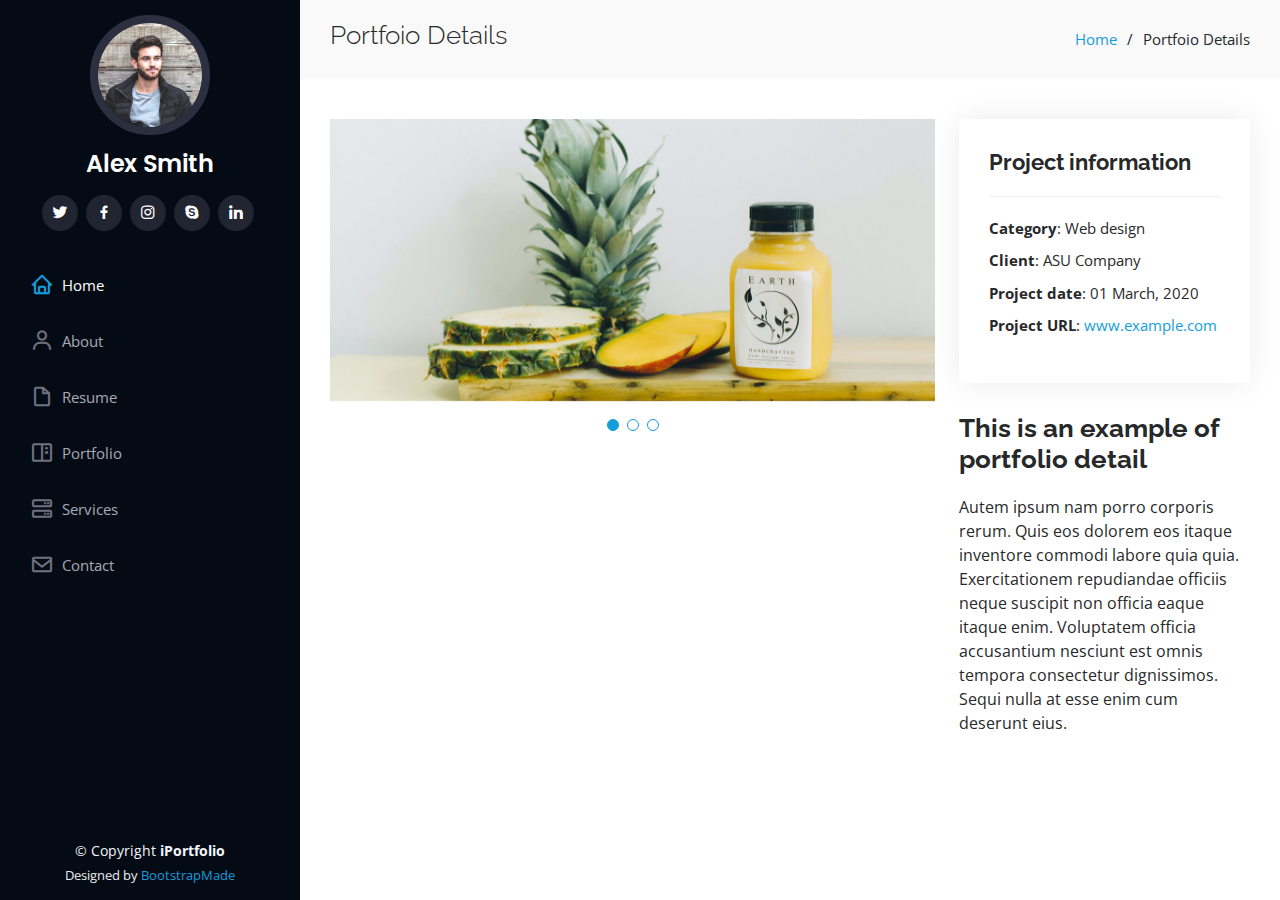
<file: portfolio-details.html>
<!DOCTYPE html>
<html lang="en">

<head>
  <meta charset="utf-8">
  <meta content="width=device-width, initial-scale=1.0" name="viewport">

  <title>Portfolio Details - iPortfolio Bootstrap Template</title>
  <meta content="" name="description">
  <meta content="" name="keywords">

  <!-- Favicons -->
  <link href="assets/img/favicon.png" rel="icon">
  <link href="assets/img/apple-touch-icon.png" rel="apple-touch-icon">

  <!-- Google Fonts -->
  <link href="https://fonts.googleapis.com/css?family=Open+Sans:300,300i,400,400i,600,600i,700,700i|Raleway:300,300i,400,400i,500,500i,600,600i,700,700i|Poppins:300,300i,400,400i,500,500i,600,600i,700,700i" rel="stylesheet">

  <!-- Vendor CSS Files -->
  <link href="assets/vendor/aos/aos.css" rel="stylesheet">
  <link href="assets/vendor/bootstrap/css/bootstrap.min.css" rel="stylesheet">
  <link href="assets/vendor/bootstrap-icons/bootstrap-icons.css" rel="stylesheet">
  <link href="assets/vendor/boxicons/css/boxicons.min.css" rel="stylesheet">
  <link href="assets/vendor/glightbox/css/glightbox.min.css" rel="stylesheet">
  <link href="assets/vendor/swiper/swiper-bundle.min.css" rel="stylesheet">

  <!-- Template Main CSS File -->
  <link href="assets/css/style.css" rel="stylesheet">

  <!-- =======================================================
  * Template Name: iPortfolio
  * Template URL: https://bootstrapmade.com/iportfolio-bootstrap-portfolio-websites-template/
  * Updated: Mar 17 2024 with Bootstrap v5.3.3
  * Author: BootstrapMade.com
  * License: https://bootstrapmade.com/license/
  ======================================================== -->
</head>

<body>

  <!-- ======= Mobile nav toggle button ======= -->
  <i class="bi bi-list mobile-nav-toggle d-xl-none"></i>

  <!-- ======= Header ======= -->
  <header id="header">
    <div class="d-flex flex-column">

      <div class="profile">
        <img src="assets/img/profile-img.jpg" alt="" class="img-fluid rounded-circle">
        <h1 class="text-light"><a href="index.html">Alex Smith</a></h1>
        <div class="social-links mt-3 text-center">
          <a href="#" class="twitter"><i class="bx bxl-twitter"></i></a>
          <a href="#" class="facebook"><i class="bx bxl-facebook"></i></a>
          <a href="#" class="instagram"><i class="bx bxl-instagram"></i></a>
          <a href="#" class="google-plus"><i class="bx bxl-skype"></i></a>
          <a href="#" class="linkedin"><i class="bx bxl-linkedin"></i></a>
        </div>
      </div>

      <nav id="navbar" class="nav-menu navbar">
        <ul>
          <li><a href="#hero" class="nav-link scrollto active"><i class="bx bx-home"></i> <span>Home</span></a></li>
          <li><a href="#about" class="nav-link scrollto"><i class="bx bx-user"></i> <span>About</span></a></li>
          <li><a href="#resume" class="nav-link scrollto"><i class="bx bx-file-blank"></i> <span>Resume</span></a></li>
          <li><a href="#portfolio" class="nav-link scrollto"><i class="bx bx-book-content"></i> <span>Portfolio</span></a></li>
          <li><a href="#services" class="nav-link scrollto"><i class="bx bx-server"></i> <span>Services</span></a></li>
          <li><a href="#contact" class="nav-link scrollto"><i class="bx bx-envelope"></i> <span>Contact</span></a></li>
        </ul>
      </nav><!-- .nav-menu -->
    </div>
  </header><!-- End Header -->

  <main id="main">

    <!-- ======= Breadcrumbs ======= -->
    <section id="breadcrumbs" class="breadcrumbs">
      <div class="container">

        <div class="d-flex justify-content-between align-items-center">
          <h2>Portfoio Details</h2>
          <ol>
            <li><a href="index.html">Home</a></li>
            <li>Portfoio Details</li>
          </ol>
        </div>

      </div>
    </section><!-- End Breadcrumbs -->

    <!-- ======= Portfolio Details Section ======= -->
    <section id="portfolio-details" class="portfolio-details">
      <div class="container">

        <div class="row gy-4">

          <div class="col-lg-8">
            <div class="portfolio-details-slider swiper">
              <div class="swiper-wrapper align-items-center">

                <div class="swiper-slide">
                  <img src="assets/img/portfolio/portfolio-details-1.jpg" alt="">
                </div>

                <div class="swiper-slide">
                  <img src="assets/img/portfolio/portfolio-details-2.jpg" alt="">
                </div>

                <div class="swiper-slide">
                  <img src="assets/img/portfolio/portfolio-details-3.jpg" alt="">
                </div>

              </div>
              <div class="swiper-pagination"></div>
            </div>
          </div>

          <div class="col-lg-4">
            <div class="portfolio-info">
              <h3>Project information</h3>
              <ul>
                <li><strong>Category</strong>: Web design</li>
                <li><strong>Client</strong>: ASU Company</li>
                <li><strong>Project date</strong>: 01 March, 2020</li>
                <li><strong>Project URL</strong>: <a href="#">www.example.com</a></li>
              </ul>
            </div>
            <div class="portfolio-description">
              <h2>This is an example of portfolio detail</h2>
              <p>
                Autem ipsum nam porro corporis rerum. Quis eos dolorem eos itaque inventore commodi labore quia quia. Exercitationem repudiandae officiis neque suscipit non officia eaque itaque enim. Voluptatem officia accusantium nesciunt est omnis tempora consectetur dignissimos. Sequi nulla at esse enim cum deserunt eius.
              </p>
            </div>
          </div>

        </div>

      </div>
    </section><!-- End Portfolio Details Section -->

  </main><!-- End #main -->

  <!-- ======= Footer ======= -->
  <footer id="footer">
    <div class="container">
      <div class="copyright">
        &copy; Copyright <strong><span>iPortfolio</span></strong>
      </div>
      <div class="credits">
        <!-- All the links in the footer should remain intact. -->
        <!-- You can delete the links only if you purchased the pro version. -->
        <!-- Licensing information: https://bootstrapmade.com/license/ -->
        <!-- Purchase the pro version with working PHP/AJAX contact form: https://bootstrapmade.com/iportfolio-bootstrap-portfolio-websites-template/ -->
        Designed by <a href="https://bootstrapmade.com/">BootstrapMade</a>
      </div>
    </div>
  </footer><!-- End  Footer -->

  <a href="#" class="back-to-top d-flex align-items-center justify-content-center"><i class="bi bi-arrow-up-short"></i></a>

  <!-- Vendor JS Files -->
  <script src="assets/vendor/purecounter/purecounter_vanilla.js"></script>
  <script src="assets/vendor/aos/aos.js"></script>
  <script src="assets/vendor/bootstrap/js/bootstrap.bundle.min.js"></script>
  <script src="assets/vendor/glightbox/js/glightbox.min.js"></script>
  <script src="assets/vendor/isotope-layout/isotope.pkgd.min.js"></script>
  <script src="assets/vendor/swiper/swiper-bundle.min.js"></script>
  <script src="assets/vendor/typed.js/typed.umd.js"></script>
  <script src="assets/vendor/waypoints/noframework.waypoints.js"></script>
  <script src="assets/vendor/php-email-form/validate.js"></script>

  <!-- Template Main JS File -->
  <script src="assets/js/main.js"></script>

</body>

</html>
</file>
<file: assets/css/style.css>
/**
* Template Name: iPortfolio
* Template URL: https://bootstrapmade.com/iportfolio-bootstrap-portfolio-websites-template/
* Updated: Mar 17 2024 with Bootstrap v5.3.3
* Author: BootstrapMade.com
* License: https://bootstrapmade.com/license/
*/

/*--------------------------------------------------------------
# General
--------------------------------------------------------------*/
body {
  font-family: "Open Sans", sans-serif;
  color: #272829;
}

a {
  color: #149ddd;
  text-decoration: none;
}

a:hover {
  color: #37b3ed;
  text-decoration: none;
}

h1,
h2,
h3,
h4,
h5,
h6 {
  font-family: "Raleway", sans-serif;
}

/*--------------------------------------------------------------
# Back to top button
--------------------------------------------------------------*/
.back-to-top {
  position: fixed;
  visibility: hidden;
  opacity: 0;
  right: 15px;
  bottom: 15px;
  z-index: 996;
  background: #149ddd;
  width: 40px;
  height: 40px;
  border-radius: 50px;
  transition: all 0.4s;
}

.back-to-top i {
  font-size: 28px;
  color: #fff;
  line-height: 0;
}

.back-to-top:hover {
  background: #2eafec;
  color: #fff;
}

.back-to-top.active {
  visibility: visible;
  opacity: 1;
}

/*--------------------------------------------------------------
# Header
--------------------------------------------------------------*/
#header {
  position: fixed;
  top: 0;
  left: 0;
  bottom: 0;
  width: 300px;
  transition: all ease-in-out 0.5s;
  z-index: 9997;
  transition: all 0.5s;
  padding: 0 15px;
  background: #040b14;
  overflow-y: auto;
}

#header .profile img {
  margin: 15px auto;
  display: block;
  width: 120px;
  border: 8px solid #2c2f3f;
}

#header .profile h1 {
  font-size: 24px;
  margin: 0;
  padding: 0;
  font-weight: 600;
  -moz-text-align-last: center;
  text-align-last: center;
  font-family: "Poppins", sans-serif;
}

#header .profile h1 a,
#header .profile h1 a:hover {
  color: #fff;
  text-decoration: none;
}

#header .profile .social-links a {
  font-size: 18px;
  display: inline-block;
  background: #212431;
  color: #fff;
  line-height: 1;
  padding: 8px 0;
  margin-right: 4px;
  border-radius: 50%;
  text-align: center;
  width: 36px;
  height: 36px;
  transition: 0.3s;
}

#header .profile .social-links a:hover {
  background: #149ddd;
  color: #fff;
  text-decoration: none;
}

#main {
  margin-left: 300px;
}

.container,
.container-fluid {
  padding-left: 30px;
  padding-right: 30px;
}

@media (max-width: 1199px) {
  #header {
    left: -300px;
  }

  #main {
    margin-left: 0;
  }

  .container,
  .container-fluid {
    padding-left: 12px;
    padding-right: 12px;
  }
}

/*--------------------------------------------------------------
# Navigation Menu
--------------------------------------------------------------*/
/* Desktop Navigation */
.nav-menu {
  padding: 30px 0 0 0;
}

.nav-menu * {
  margin: 0;
  padding: 0;
  list-style: none;
}

.nav-menu>ul>li {
  position: relative;
  white-space: nowrap;
}

.nav-menu a,
.nav-menu a:focus {
  display: flex;
  align-items: center;
  color: #a8a9b4;
  padding: 12px 15px;
  margin-bottom: 8px;
  transition: 0.3s;
  font-size: 15px;
}

.nav-menu a i,
.nav-menu a:focus i {
  font-size: 24px;
  padding-right: 8px;
  color: #6f7180;
}

.nav-menu a:hover,
.nav-menu .active,
.nav-menu .active:focus,
.nav-menu li:hover>a {
  text-decoration: none;
  color: #fff;
}

.nav-menu a:hover i,
.nav-menu .active i,
.nav-menu .active:focus i,
.nav-menu li:hover>a i {
  color: #149ddd;
}

/* Mobile Navigation */
.mobile-nav-toggle {
  position: fixed;
  right: 15px;
  top: 15px;
  z-index: 9998;
  border: 0;
  font-size: 24px;
  transition: all 0.4s;
  outline: none !important;
  background-color: #149ddd;
  color: #fff;
  width: 40px;
  height: 40px;
  display: inline-flex;
  align-items: center;
  justify-content: center;
  line-height: 0;
  border-radius: 50px;
  cursor: pointer;
}

.mobile-nav-active {
  overflow: hidden;
}

.mobile-nav-active #header {
  left: 0;
}

/*--------------------------------------------------------------
# Hero Section
--------------------------------------------------------------*/
#hero {
  width: 100%;
  height: 100vh;
  background: url("../img/girl.jpg") top center;
  background-size: cover;
}

#hero:before {
  content: "";
  background: rgba(5, 13, 24, 0.3);
  position: absolute;
  bottom: 0;
  top: 0;
  left: 0;
  right: 0;
  z-index: 1;
}

#hero .hero-container {
  position: relative;
  z-index: 2;
  min-width: 300px;
}

#hero h1 {
  margin: 0 0 10px 0;
  font-size: 64px;
  font-weight: 700;
  line-height: 56px;
  color: #fff;
}

#hero p {
  color: #fff;
  margin-bottom: 50px;
  font-size: 26px;
  font-family: "Poppins", sans-serif;
}

#hero p span {
  color: #fff;
  padding-bottom: 4px;
  letter-spacing: 1px;
  border-bottom: 3px solid #149ddd;
}

@media (min-width: 1024px) {
  #hero {
    background-attachment: fixed;
  }
}

@media (max-width: 768px) {
  #hero h1 {
    font-size: 28px;
    line-height: 36px;
  }

  #hero h2 {
    font-size: 18px;
    line-height: 24px;
    margin-bottom: 30px;
  }
}

/*--------------------------------------------------------------
# Sections General
--------------------------------------------------------------*/
section {
  padding: 60px 0;
  overflow: hidden;
}

.section-bg {
  background: #f5f8fd;
}

.section-title {
  padding-bottom: 30px;
}

.section-title h2 {
  font-size: 32px;
  font-weight: bold;
  margin-bottom: 20px;
  padding-bottom: 20px;
  position: relative;
  color: #173b6c;
}

.section-title h2::after {
  content: "";
  position: absolute;
  display: block;
  width: 50px;
  height: 3px;
  background: #149ddd;
  bottom: 0;
  left: 0;
}

.section-title p {
  margin-bottom: 0;
}

/*--------------------------------------------------------------
# About
--------------------------------------------------------------*/
.about .content h3 {
  font-weight: 700;
  font-size: 26px;
  color: #173b6c;
}

.about .content ul {
  list-style: none;
  padding: 0;
}

.about .content ul li {
  margin-bottom: 20px;
  display: flex;
  align-items: center;
}

.about .content ul strong {
  margin-right: 10px;
}

.about .content ul i {
  font-size: 16px;
  margin-right: 5px;
  color: #149ddd;
  line-height: 0;
}

.about .content p:last-child {
  margin-bottom: 0;
}

/*--------------------------------------------------------------
# Facts
--------------------------------------------------------------*/
.facts {
  padding-bottom: 30px;
}

.facts .count-box {
  padding: 30px;
  width: 100%;
}

.facts .count-box i {
  display: block;
  font-size: 44px;
  color: #149ddd;
  float: left;
  line-height: 0;
}

.facts .count-box span {
  font-size: 48px;
  line-height: 40px;
  display: block;
  font-weight: 700;
  color: #050d18;
  margin-left: 60px;
}

.facts .count-box p {
  padding: 15px 0 0 0;
  margin: 0 0 0 60px;
  font-family: "Raleway", sans-serif;
  font-size: 14px;
  color: #122f57;
}

.facts .count-box a {
  font-weight: 600;
  display: block;
  margin-top: 20px;
  color: #122f57;
  font-size: 15px;
  font-family: "Poppins", sans-serif;
  transition: ease-in-out 0.3s;
}

.facts .count-box a:hover {
  color: #1f5297;
}

/*--------------------------------------------------------------
# Akills
--------------------------------------------------------------*/
.skills .progress {
  height: 60px;
  display: block;
  background: none;
  border-radius: 0;
}

.skills .progress .skill {
  padding: 0;
  margin: 0 0 6px 0;
  text-transform: uppercase;
  display: block;
  font-weight: 600;
  font-family: "Poppins", sans-serif;
  color: #050d18;
}

.skills .progress .skill .val {
  float: right;
  font-style: normal;
}

.skills .progress-bar-wrap {
  background: #dce8f8;
  height: 10px;
}

.skills .progress-bar {
  width: 1px;
  height: 10px;
  transition: 0.9s;
  background-color: #149ddd;
}

/*--------------------------------------------------------------
# Resume
--------------------------------------------------------------*/
.resume .resume-title {
  font-size: 26px;
  font-weight: 700;
  margin-top: 20px;
  margin-bottom: 20px;
  color: #050d18;
}

.resume .resume-item {
  padding: 0 0 20px 20px;
  margin-top: -2px;
  border-left: 2px solid #1f5297;
  position: relative;
}

.resume .resume-item h4 {
  line-height: 18px;
  font-size: 18px;
  font-weight: 600;
  text-transform: uppercase;
  font-family: "Poppins", sans-serif;
  color: #050d18;
  margin-bottom: 10px;
}

.resume .resume-item h5 {
  font-size: 16px;
  background: #e4edf9;
  padding: 5px 15px;
  display: inline-block;
  font-weight: 600;
  margin-bottom: 10px;
}

.resume .resume-item ul {
  padding-left: 20px;
}

.resume .resume-item ul li {
  padding-bottom: 10px;
}

.resume .resume-item:last-child {
  padding-bottom: 0;
}

.resume .resume-item::before {
  content: "";
  position: absolute;
  width: 16px;
  height: 16px;
  border-radius: 50px;
  left: -9px;
  top: 0;
  background: #fff;
  border: 2px solid #1f5297;
}

/*--------------------------------------------------------------
# Portfolio
--------------------------------------------------------------*/
.portfolio .portfolio-item {
  margin-bottom: 30px;
}

.portfolio #portfolio-flters {
  padding: 0;
  margin: 0 auto 35px auto;
  list-style: none;
  text-align: center;
  background: #fff;
  border-radius: 50px;
  padding: 2px 15px;
}

.portfolio #portfolio-flters li {
  cursor: pointer;
  display: inline-block;
  padding: 10px 15px 8px 15px;
  font-size: 14px;
  font-weight: 600;
  line-height: 1;
  text-transform: uppercase;
  color: #272829;
  margin-bottom: 5px;
  transition: all 0.3s ease-in-out;
}

.portfolio #portfolio-flters li:hover,
.portfolio #portfolio-flters li.filter-active {
  color: #149ddd;
}

.portfolio #portfolio-flters li:last-child {
  margin-right: 0;
}

.portfolio .portfolio-wrap {
  transition: 0.3s;
  position: relative;
  overflow: hidden;
  z-index: 1;
}

.portfolio .portfolio-wrap::before {
  content: "";
  background: rgba(255, 255, 255, 0.5);
  position: absolute;
  left: 0;
  right: 0;
  top: 0;
  bottom: 0;
  transition: all ease-in-out 0.3s;
  z-index: 2;
  opacity: 0;
}

.portfolio .portfolio-wrap .portfolio-links {
  opacity: 1;
  left: 0;
  right: 0;
  bottom: -60px;
  z-index: 3;
  position: absolute;
  transition: all ease-in-out 0.3s;
  display: flex;
  justify-content: center;
}

.portfolio .portfolio-wrap .portfolio-links a {
  color: #fff;
  font-size: 28px;
  text-align: center;
  background: rgba(20, 157, 221, 0.75);
  transition: 0.3s;
  width: 50%;
}

.portfolio .portfolio-wrap .portfolio-links a:hover {
  background: rgba(20, 157, 221, 0.95);
}

.portfolio .portfolio-wrap .portfolio-links a+a {
  border-left: 1px solid #37b3ed;
}

.portfolio .portfolio-wrap:hover::before {
  top: 0;
  left: 0;
  right: 0;
  bottom: 0;
  opacity: 1;
}

.portfolio .portfolio-wrap:hover .portfolio-links {
  opacity: 1;
  bottom: 0;
}

/*--------------------------------------------------------------
# Portfolio Details
--------------------------------------------------------------*/
.portfolio-details {
  padding-top: 40px;
}

.portfolio-details .portfolio-details-slider img {
  width: 100%;
}

.portfolio-details .portfolio-details-slider .swiper-pagination {
  margin-top: 20px;
  position: relative;
}

.portfolio-details .portfolio-details-slider .swiper-pagination .swiper-pagination-bullet {
  width: 12px;
  height: 12px;
  background-color: #fff;
  opacity: 1;
  border: 1px solid #149ddd;
}

.portfolio-details .portfolio-details-slider .swiper-pagination .swiper-pagination-bullet-active {
  background-color: #149ddd;
}

.portfolio-details .portfolio-info {
  padding: 30px;
  box-shadow: 0px 0 30px rgba(5, 13, 24, 0.08);
}

.portfolio-details .portfolio-info h3 {
  font-size: 22px;
  font-weight: 700;
  margin-bottom: 20px;
  padding-bottom: 20px;
  border-bottom: 1px solid #eee;
}

.portfolio-details .portfolio-info ul {
  list-style: none;
  padding: 0;
  font-size: 15px;
}

.portfolio-details .portfolio-info ul li+li {
  margin-top: 10px;
}

.portfolio-details .portfolio-description {
  padding-top: 30px;
}

.portfolio-details .portfolio-description h2 {
  font-size: 26px;
  font-weight: 700;
  margin-bottom: 20px;
}

.portfolio-details .portfolio-description p {
  padding: 0;
}

/*--------------------------------------------------------------
# Services
--------------------------------------------------------------*/
.services .icon-box {
  margin-bottom: 20px;
}

.services .icon {
  float: left;
  display: flex;
  align-items: center;
  justify-content: center;
  width: 54px;
  height: 54px;
  background: #149ddd;
  border-radius: 50%;
  transition: 0.5s;
  border: 1px solid #149ddd;
}

.services .icon i {
  color: #fff;
  font-size: 24px;
  line-height: 0;
}

.services .icon-box:hover .icon {
  background: #fff;
}

.services .icon-box:hover .icon i {
  color: #149ddd;
}

.services .title {
  margin-left: 80px;
  font-weight: 700;
  margin-bottom: 15px;
  font-size: 18px;
}

.services .title a {
  color: #343a40;
}

.services .title a:hover {
  color: #149ddd;
}

.services .description {
  margin-left: 80px;
  line-height: 24px;
  font-size: 14px;
}

/*--------------------------------------------------------------
# Testimonials
--------------------------------------------------------------*/
.testimonials .testimonials-carousel,
.testimonials .testimonials-slider {
  overflow: hidden;
}

.testimonials .testimonial-item {
  box-sizing: content-box;
  text-align: center;
  min-height: 320px;
}

.testimonials .testimonial-item .testimonial-img {
  width: 90px;
  border-radius: 50%;
  margin: 0 auto;
}

.testimonials .testimonial-item h3 {
  font-size: 18px;
  font-weight: bold;
  margin: 10px 0 5px 0;
  color: #111;
}

.testimonials .testimonial-item h4 {
  font-size: 14px;
  color: #999;
  margin: 0;
}

.testimonials .testimonial-item .quote-icon-left,
.testimonials .testimonial-item .quote-icon-right {
  color: #c3e8fa;
  font-size: 26px;
}

.testimonials .testimonial-item .quote-icon-left {
  display: inline-block;
  left: -5px;
  position: relative;
}

.testimonials .testimonial-item .quote-icon-right {
  display: inline-block;
  right: -5px;
  position: relative;
  top: 10px;
}

.testimonials .testimonial-item p {
  font-style: italic;
  margin: 0 15px 15px 15px;
  padding: 20px;
  background: #fff;
  position: relative;
  margin-bottom: 35px;
  border-radius: 6px;
  box-shadow: 0px 2px 15px rgba(0, 0, 0, 0.1);
}

.testimonials .testimonial-item p::after {
  content: "";
  width: 0;
  height: 0;
  border-top: 20px solid #fff;
  border-right: 20px solid transparent;
  border-left: 20px solid transparent;
  position: absolute;
  bottom: -20px;
  left: calc(50% - 20px);
}

.testimonials .swiper-pagination {
  margin-top: 20px;
  position: relative;
}

.testimonials .swiper-pagination .swiper-pagination-bullet {
  width: 12px;
  height: 12px;
  background-color: #fff;
  opacity: 1;
  border: 1px solid #149ddd;
}

.testimonials .swiper-pagination .swiper-pagination-bullet-active {
  background-color: #149ddd;
}

/*--------------------------------------------------------------
# Contact
--------------------------------------------------------------*/
.contact {
  padding-bottom: 130px;
}

.contact .info {
  padding: 30px;
  background: #fff;
  width: 100%;
  box-shadow: 0 0 24px 0 rgba(0, 0, 0, 0.12);
}

.contact .info i {
  font-size: 20px;
  color: #149ddd;
  float: left;
  width: 44px;
  height: 44px;
  background: #dff3fc;
  display: flex;
  justify-content: center;
  align-items: center;
  border-radius: 50px;
  transition: all 0.3s ease-in-out;
}

.contact .info h4 {
  padding: 0 0 0 60px;
  font-size: 22px;
  font-weight: 600;
  margin-bottom: 5px;
  color: #050d18;
}

.contact .info p {
  padding: 0 0 10px 60px;
  margin-bottom: 20px;
  font-size: 14px;
  color: #173b6c;
}

.contact .info .email p {
  padding-top: 5px;
}

.contact .info .social-links {
  padding-left: 60px;
}

.contact .info .social-links a {
  font-size: 18px;
  display: inline-block;
  background: #333;
  color: #fff;
  line-height: 1;
  padding: 8px 0;
  border-radius: 50%;
  text-align: center;
  width: 36px;
  height: 36px;
  transition: 0.3s;
  margin-right: 10px;
}

.contact .info .social-links a:hover {
  background: #149ddd;
  color: #fff;
}

.contact .info .email:hover i,
.contact .info .address:hover i,
.contact .info .phone:hover i {
  background: #149ddd;
  color: #fff;
}

.contact .php-email-form {
  width: 100%;
  padding: 30px;
  background: #fff;
  box-shadow: 0 0 24px 0 rgba(0, 0, 0, 0.12);
}

.contact .php-email-form .form-group {
  padding-bottom: 8px;
}

.contact .php-email-form .validate {
  display: none;
  color: red;
  margin: 0 0 15px 0;
  font-weight: 400;
  font-size: 13px;
}

.contact .php-email-form .error-message {
  display: none;
  color: #fff;
  background: #ed3c0d;
  text-align: left;
  padding: 15px;
  font-weight: 600;
}

.contact .php-email-form .error-message br+br {
  margin-top: 25px;
}

.contact .php-email-form .sent-message {
  display: none;
  color: #fff;
  background: #18d26e;
  text-align: center;
  padding: 15px;
  font-weight: 600;
}

.contact .php-email-form .loading {
  display: none;
  background: #fff;
  text-align: center;
  padding: 15px;
}

.contact .php-email-form .loading:before {
  content: "";
  display: inline-block;
  border-radius: 50%;
  width: 24px;
  height: 24px;
  margin: 0 10px -6px 0;
  border: 3px solid #18d26e;
  border-top-color: #eee;
  animation: animate-loading 1s linear infinite;
}

.contact .php-email-form .form-group {
  margin-bottom: 15px;
}

.contact .php-email-form label {
  padding-bottom: 8px;
}

.contact .php-email-form input,
.contact .php-email-form textarea {
  border-radius: 0;
  box-shadow: none;
  font-size: 14px;
}

.contact .php-email-form input {
  height: 44px;
}

.contact .php-email-form textarea {
  padding: 10px 15px;
}

.contact .php-email-form button[type=submit] {
  background: #149ddd;
  border: 0;
  padding: 10px 24px;
  color: #fff;
  transition: 0.4s;
  border-radius: 4px;
}

.contact .php-email-form button[type=submit]:hover {
  background: #37b3ed;
}

@keyframes animate-loading {
  0% {
    transform: rotate(0deg);
  }

  100% {
    transform: rotate(360deg);
  }
}

/*--------------------------------------------------------------
# Breadcrumbs
--------------------------------------------------------------*/
.breadcrumbs {
  padding: 20px 0;
  background: #f9f9f9;
}

.breadcrumbs h2 {
  font-size: 26px;
  font-weight: 300;
}

.breadcrumbs ol {
  display: flex;
  flex-wrap: wrap;
  list-style: none;
  padding: 0;
  margin: 0;
  font-size: 15px;
}

.breadcrumbs ol li+li {
  padding-left: 10px;
}

.breadcrumbs ol li+li::before {
  display: inline-block;
  padding-right: 10px;
  color: #0e2442;
  content: "/";
}

@media (max-width: 768px) {
  .breadcrumbs .d-flex {
    display: block !important;
  }

  .breadcrumbs ol {
    display: block;
  }

  .breadcrumbs ol li {
    display: inline-block;
  }
}

/*--------------------------------------------------------------
# Footer
--------------------------------------------------------------*/
#footer {
  padding: 15px;
  color: #f4f6fd;
  font-size: 14px;
  position: fixed;
  left: 0;
  bottom: 0;
  width: 300px;
  z-index: 9999;
  background: #040b14;
}

#footer .copyright {
  text-align: center;
}

#footer .credits {
  padding-top: 5px;
  text-align: center;
  font-size: 13px;
  color: #eaebf0;
}

@media (max-width: 1199px) {
  #footer {
    position: static;
    width: auto;
    padding-right: 20px ;
  }
}
</file>
